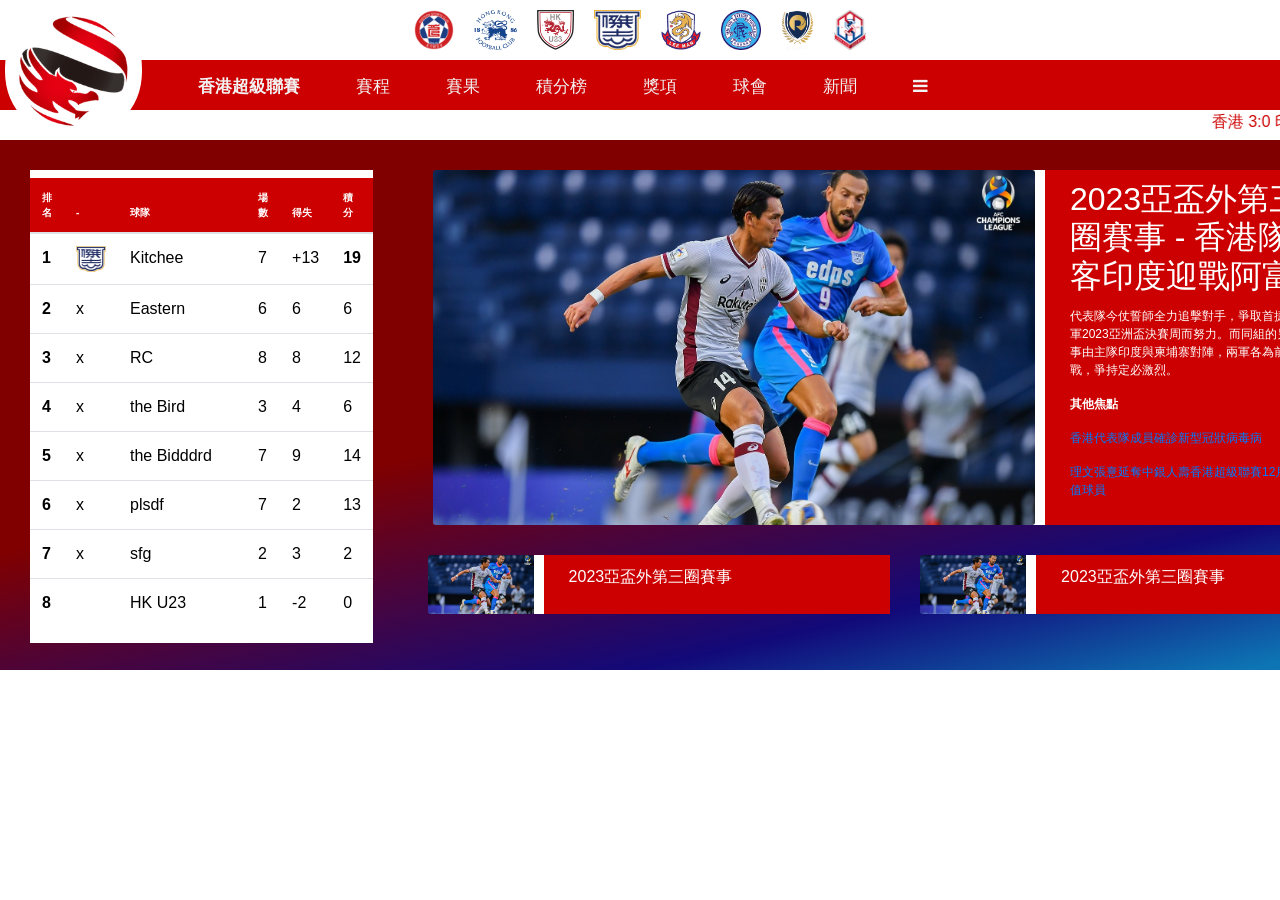
<file: src/index.html>
<!DOCTYPE html>
<html lang="en">
<link rel="stylesheet" href="https://cdnjs.cloudflare.com/ajax/libs/font-awesome/4.7.0/css/font-awesome.min.css">
<link rel="stylesheet" href="https://maxcdn.bootstrapcdn.com/bootstrap/4.1.0/css/bootstrap.min.css">
<script src="https://ajax.googleapis.com/ajax/libs/jquery/3.3.1/jquery.min.js"></script>
<script src="https://cdnjs.cloudflare.com/ajax/libs/popper.js/1.14.0/umd/popper.min.js"></script>
<script src="https://maxcdn.bootstrapcdn.com/bootstrap/4.1.0/js/bootstrap.min.js"></script>

<head>
    <meta charset="UTF-8">
    <title>My site title</title>
    <link rel="stylesheet" href="style.css">
</head>

<body>


<img id="logo" src="hkpl.png">

<div id="navBar1" >
    <img src="eastern.png">
    <img src="hkfc.png">
    <img src="Hku23.png">
    <img src="kitchee.png">
    <img src="leeman.png">
    <img src="rangers.png">
    <img src="Rcfc.png">
    <img src="southern.png">

</div>

<div id="navBar2" class="topnav" >
    <a href="newPage.html" class="active"><b>香港超級聯賽</b></a>
    <a href="#contact">賽程</a>
    <a href="#about">賽果</a>
    <a href="#about">積分榜</a>
    <a href="#about">獎項</a>
    <a href="#about">球會</a>
    <a href="#about">新聞</a>
    <a href="javascript:void(0);" class="icon" onclick="myFunction()">
        <i class="fa fa-bars"></i>
    </a>
</div>

<div id="within">
    <marquee scrolldelay='30' width='' bgColor='' behavior='' direction='' style='color:#cc0000;' height=''>香港 3:0 印度              傑志4:2東方龍獅             理文1:3南區</marquee>
</div>


<div id="highlight">
    <div id="table" width="30%" style="margin:30px;color:black; background-color:white" height="100%" >
        <table class="table">
            <thead style="background-color:#cc0000;color:white;border-top: 8px solid white">
            <tr style="font-size:10px">
                <th scope="col">排名</th>
                <th scope="col">-</th>
                <th scope="col" style="width:50%">球隊</th>
                <th scope="col">場數</th>
                <th scope="col">得失</th>
                <th scope="col">積分</th>
            </tr>
            </thead>
            <tbody>
            <tr>
                <th scope="row">1</th>
                <td><img width="30px" src="kitchee.png" ></td>
                <td>Kitchee</td>
                <td>7</td>
                <td>+13</td>
                <td><b>19</b></td>
            </tr>
            <tr>
                <th scope="row">2</th>
                <td>x</td>
                <td>Eastern</td>
                <td>6</td>
                <td>6</td>
                <td>6</td>
            </tr>
            <tr>
                <th scope="row">3</th>
                <td>x</td>
                <td>RC </td>
                <td>8</td>
                <td>8</td>
                <td>12</td>
            </tr>
            <tr>
                <th scope="row">4</th>
                <td>x</td>
                <td>the Bird</td>
                <td>3</td>
                <td>4</td>
                <td>6</td>
            </tr>
            <tr>
                <th scope="row">5</th>
                <td>x</td>
                <td>the Bidddrd</td>
                <td>7</td>
                <td>9</td>
                <td>14</td>
            </tr>
            <tr>
                <th scope="row">6</th>
                <td>x</td>
                <td>plsdf </td>
                <td>7</td>
                <td>2</td>
                <td>13</td>
            </tr>
            <tr>
                <th scope="row">7</th>
                <td>x</td>
                <td>sfg</td>
                <td>2</td>
                <td>3</td>
                <td>2</td>
            </tr>
            <tr>
                <th scope="row">8</th>
                <td></td>
                <td>HK U23</td>
                <td>1</td>
                <td>-2</td>
                <td>0</td>
            </tr>
            </tbody>
        </table>
    </div>

    <div id="rightTable">
    <div class="container" style="margin:30px">
        <div class="card" style="width:80%; border-width:0px">
            <div class="row">
                <div class="col-sm-8" style="padding:0px 0px 0px 0px;border-right: 10px solid white">
                    <img class="card-img" src="sample.jpeg" alt="Card image" width="100%" height="100%"/>
                </div>
                <div class="col-sm-4" style="background-color:#cc0000;color:white">
                    <div class="card-body-right" style="padding:10px">
                        <h2 class="card-title">2023亞盃外第三圈賽事 - 香港隊作客印度迎戰阿富汗</h2>

                        <p style=" color:light-gray; font-size:12px">代表隊今仗誓師全力追擊對手，爭取首捷，為進軍2023亞洲盃決賽周而努力。而同組的另一場賽事由主隊印度與柬埔寨對陣，兩軍各為前途而戰，爭持定必激烈。</p>
                        <p style=" color:light-gray; font-size:12px"><b>其他焦點</b></p>
                        <p style=" color:light-gray; font-size:12px"><a href="www.google.ocm">香港代表隊成員確診新型冠狀病毒病</a></p>
                        <p style=" color:light-gray; font-size:12px"><a href="www.google.ocm">理文張憙延奪中銀人壽香港超級聯賽12月最有價值球員</a></p>
                    </div>
                </div>
            </div>
        </div>
    </div>

        <div class="container" id="middlePart" style="margin:10px ; display:flex; flex-direction:row">
            <div class="col-sm-5" style="width:100%; height:100%; border-width:0px; margin-right:30px">
                <div class="row">
                    <div class="col-sm-3" style="padding:0px 0px 0px 0px;border-right: 10px solid white">
                        <img class="card-img" src="sample.jpeg" alt="Card image" width="100%" height="100%"/>
                    </div>
                    <div class="col-sm-9" style="background-color:#cc0000;color:white">
                        <div class="card-body-right" style="padding:10px">
                            <p class="card-title">2023亞盃外第三圈賽事</p>
                   </div>
                    </div>
                </div>
            </div>
            <div class="col-sm-5" style="width:100%; height:100%; border-width:0px">
                <div class="row">
                    <div class="col-sm-3" style="padding:0px 0px 0px 0px;border-right: 10px solid white">
                        <img class="card-img" src="sample.jpeg" alt="Card image" width="100%" height="100%"/>
                    </div>
                    <div class="col-sm-9" style="background-color:#cc0000;color:white">
                        <div class="card-body-right" style="padding:10px">
                            <p class="card-title">2023亞盃外第三圈賽事</p>
                        </div>
                    </div>
                </div>
            </div>
        </div>

    </div>

</div>




<script src="script.js"></script>
</body>
</html>
</file>
<file: src/style.css>
body {
    background-color: white;
    margin: 0;
    font-family: "LiGothic", "FangSong", Arial, serif;
}

#navBar1{
    background-color: white;
    display:flex;
    justify-content:center;
    width:100%;
    height:60px;
    margin: 0;
}


#navBar1 img{
    margin:10px;
}

#navBar2{
    background-color: #cc0000;
    width:100%;
    height:50px;
    margin: 0;
    color:white;
    align-content: center;
    font-size: 20px;
    overflow: hidden;
    padding-left:170px;
}

#within{
    background-color: white;
    width:100%;
    height:30px;
    margin: 0;
}

#highlight{
    background: rgb(128,0,0);
    background: linear-gradient(167deg, rgba(128,0,0,1) 50%, rgba(18,9,121,1) 82%, rgba(13,117,180,1) 99%);
    width:100%;
    height:530px;
    margin: 0;
    display:flex;
    flex-direction:column;
    flex-wrap: wrap;

}

#logo{
    position:fixed;
    height:140px;
    background-color:white;
    border:solid white 10px;
    border-radius:80px;
    margin-left:5px;
}

#navBar2 a{
    float: left;
    display: block;
    padding: 14px 28px;
    color: #f2f2f2;
    text-align: center;
    text-decoration: none;
    font-size: 17px
}

#navBar2 a:hover {
  background-color: #ddd;
  color: black;
}
#navBar2 a:active {
  background-color: #04AA6D;
  color: white;
}

.topnav .icon {
  display: none;
}

@media screen and (max-width: 600px) {
  .topnav a:not(:first-child) {display: none;}
  .topnav a.icon {
    float: right;
    display: block;
  }
}

@media screen and (max-width: 600px) {
  .topnav.responsive {position: relative;}
  .topnav.responsive a.icon {
    position: absolute;
    right: 0;
    top: 0;
  }
  .topnav.responsive a {
    float: none;
    display: block;
    text-align: left;
  }

  #highlight div{
    margin: 40px;
  }

  table{
    table-layout:fixed;
  }

  th.name{
    width:50%;
  }

}
</file>
